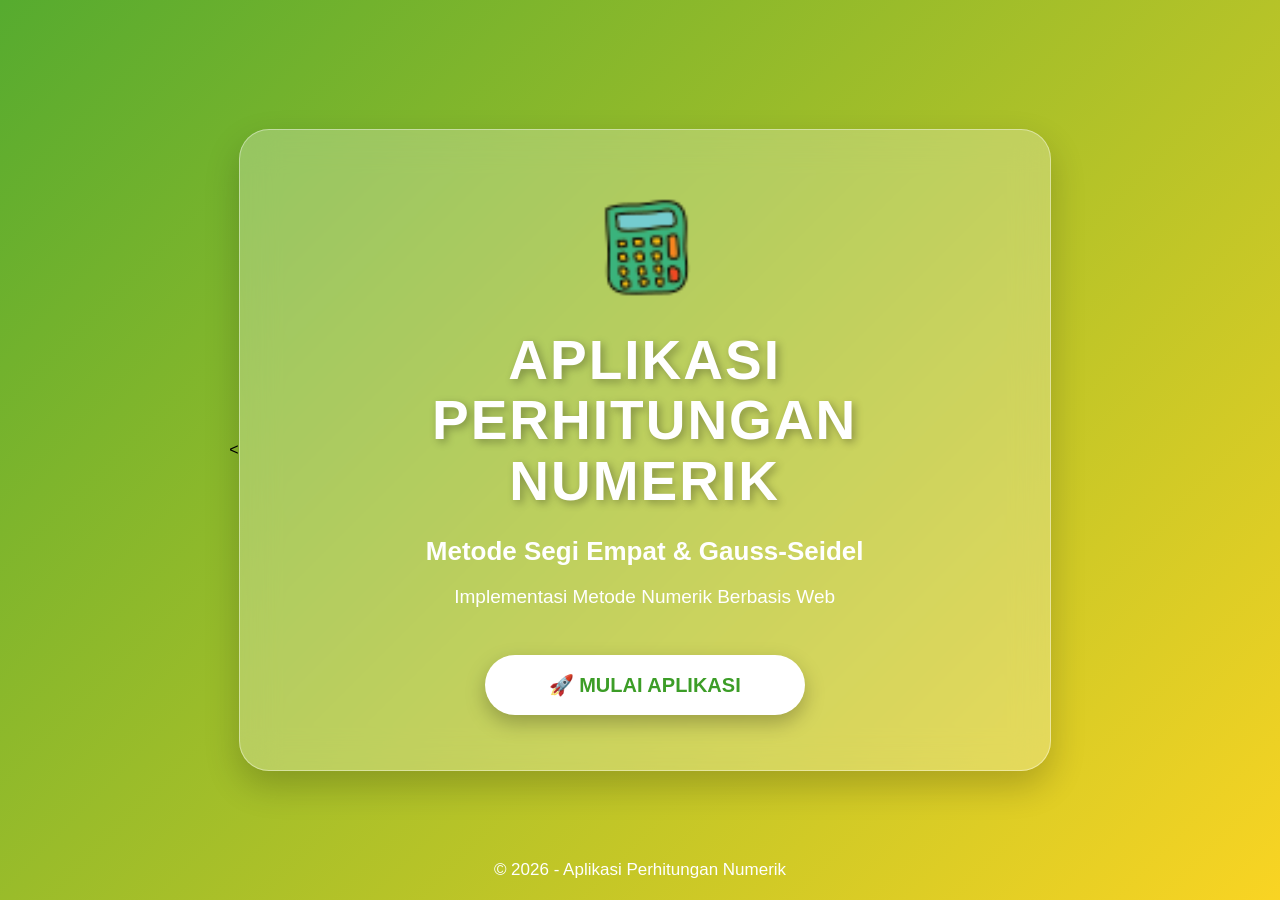
<file: index.html>
<!DOCTYPE html>
<html lang="id">

<head>

    <meta charset="UTF-8">

    <title>Aplikasi Perhitungan Numerik</title>

    <link rel="icon" href="icon.png">

    <link rel="stylesheet" href="style.css">

</head>

<body class="home-body">

<<div class="glass">

    <img src="icon.png" class="logo" alt="Logo">

    <h1>APLIKASI<br>PERHITUNGAN NUMERIK</h1>

    <h2>Metode Segi Empat & Gauss-Seidel</h2>

    <p>
        Implementasi Metode Numerik Berbasis Web
    </p>

    <button onclick="location.href='login.html'">
        🚀 MULAI APLIKASI
    </button>

</div>

<footer>

© 2026 - Aplikasi Perhitungan Numerik

</footer>

</body>

</html>
</file>
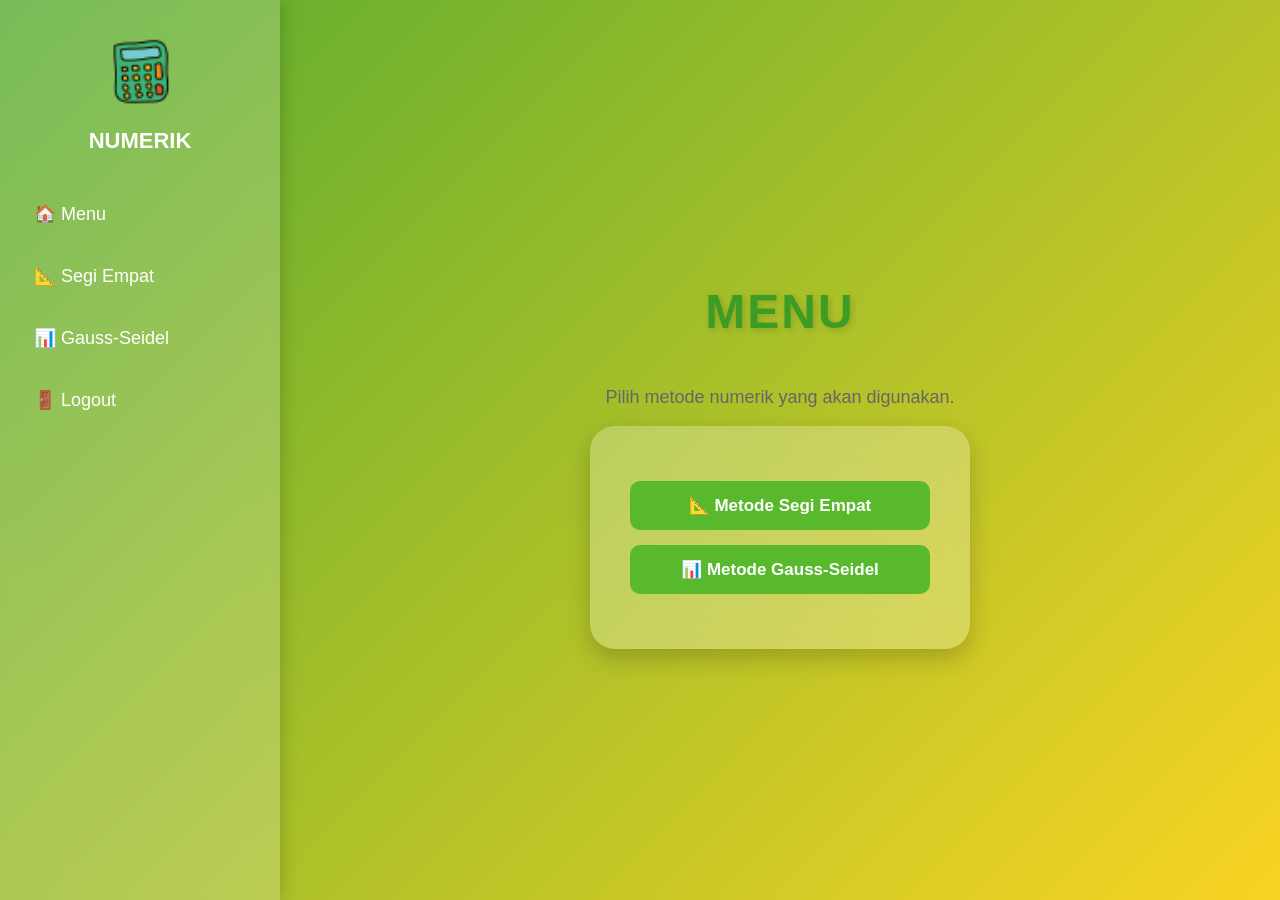
<file: dashboard.html>
<!DOCTYPE html>
<html lang="id">

<head>

    <meta charset="UTF-8">

    <title>Dashboard</title>

    <link rel="icon" href="icon.png">

    <link rel="stylesheet" href="style.css">

</head>

<body class="dashboard-body">

<div class="container">

    <div class="sidebar">

        <img src="icon.png" class="sidebar-logo">

        <h2>NUMERIK</h2>

        <a href="dashboard.html">🏠 Menu</a>

        <a href="segiempat.html">📐 Segi Empat</a>

        <a href="gauss.html">📊 Gauss-Seidel</a>

        <a href="login.html">🚪 Logout</a>

    </div>

    <div class="content">

        <h1>MENU</h1>

        <p>
            Pilih metode numerik yang akan digunakan.
        </p>

        <div class="card-menu">

            <button onclick="location.href='segiempat.html'">

                📐 Metode Segi Empat

            </button>

            <button onclick="location.href='gauss.html'">

                📊 Metode Gauss-Seidel

            </button>

        </div>

    </div>

</div>

</body>
</body>

</html>
</file>
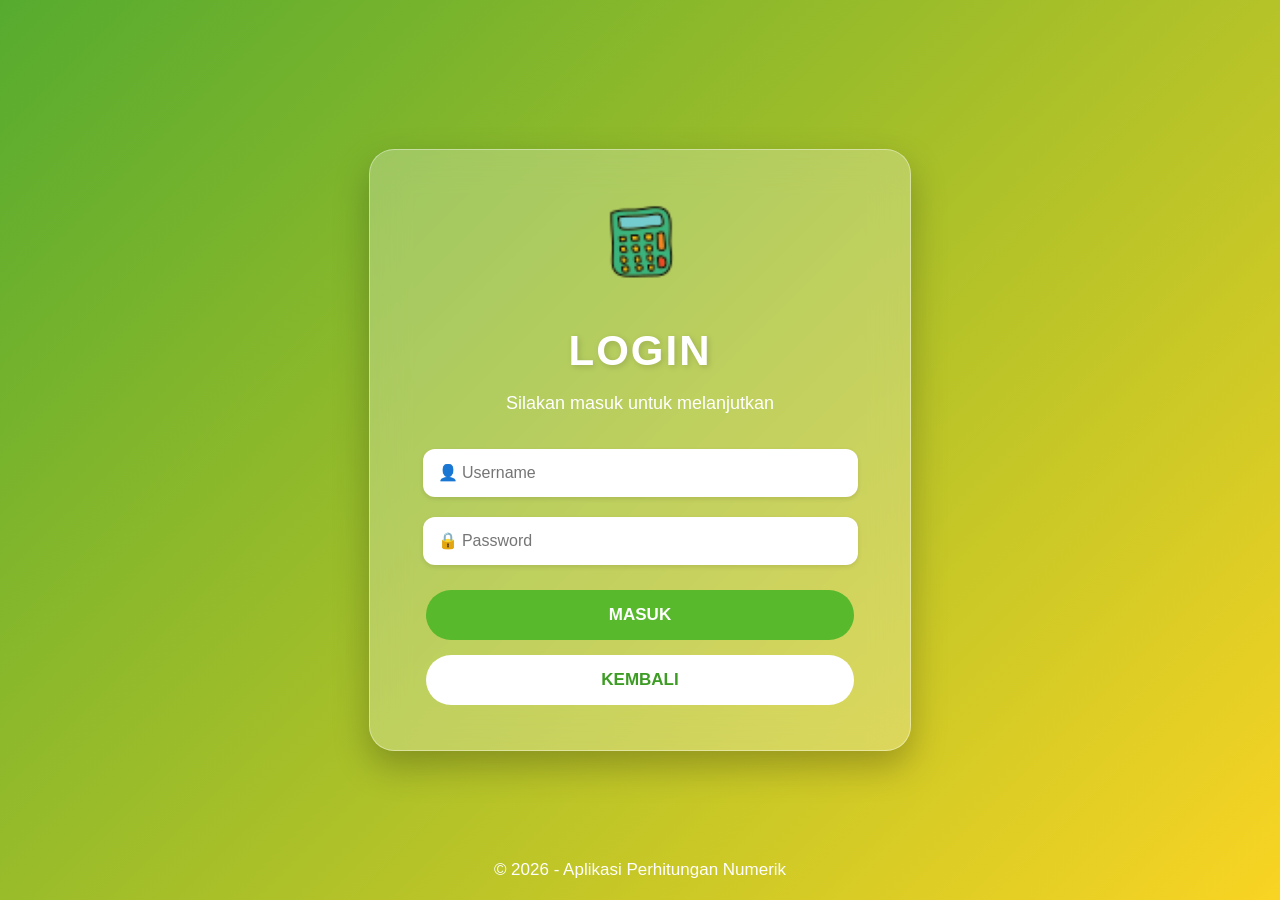
<file: login.html>
<!DOCTYPE html>
<html lang="id">

<head>

    <meta charset="UTF-8">

    <title>Login</title>

    <link rel="icon" href="icon.png">

    <link rel="stylesheet" href="style.css">

</head>

<body class="login-body">

<div class="glass-login">

    <img src="icon.png" class="logo-login">

    <h1>LOGIN</h1>

    <p>Silakan masuk untuk melanjutkan</p>

    <input
    type="text"
    id="username"
    placeholder="👤 Username">

    <input
    type="password"
    id="password"
    placeholder="🔒 Password">

    <button onclick="login()">
        MASUK
    </button>

    <button class="btn-kembali"
    onclick="window.location.href='index.html'">
        KEMBALI
    </button>

</div>

<footer>

© 2026 - Aplikasi Perhitungan Numerik

</footer>

<script src="script.js"></script>

</body>

</html>
</file>
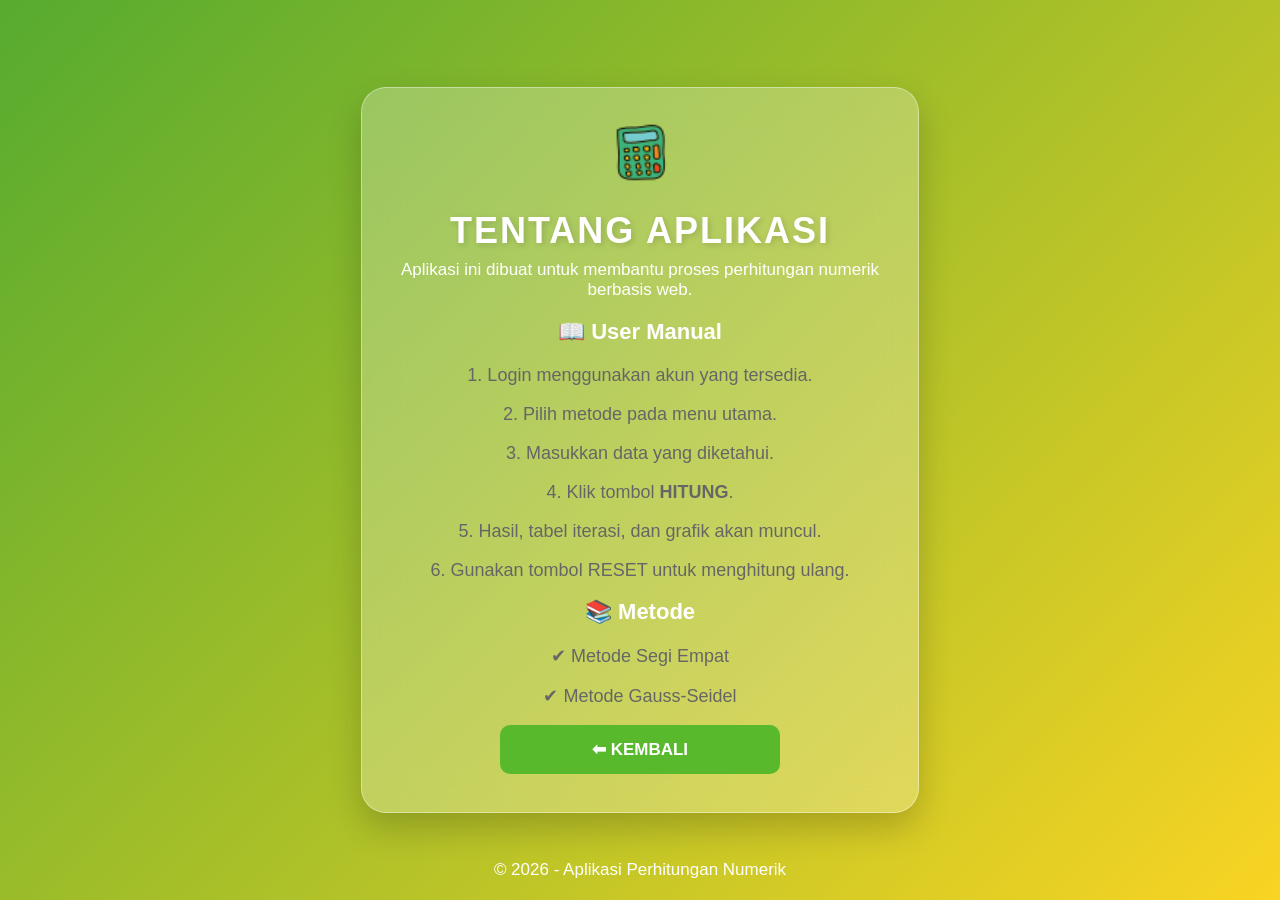
<file: tentang.html>
<!DOCTYPE html>
<html lang="id">

<head>

<meta charset="UTF-8">

<title>Tentang Aplikasi</title>

<link rel="icon" href="icon.png">

<link rel="stylesheet" href="style.css">

</head>

<body class="dashboard-body">

<div class="glass-dashboard">

<img src="icon.png" class="dashboard-logo">

<h1>TENTANG APLIKASI</h1>

<p class="dashboard-text">

Aplikasi ini dibuat untuk membantu proses
perhitungan numerik berbasis web.

</p>

<div class="manual">

<h2>📖 User Manual</h2>

<p>

1. Login menggunakan akun yang tersedia.

</p>

<p>

2. Pilih metode pada menu utama.

</p>

<p>

3. Masukkan data yang diketahui.

</p>

<p>

4. Klik tombol <b>HITUNG</b>.

</p>

<p>

5. Hasil, tabel iterasi, dan grafik akan muncul.

</p>

<p>

6. Gunakan tombol RESET untuk menghitung ulang.

</p>

</div>

<div class="manual">

<h2>📚 Metode</h2>

<p>✔ Metode Segi Empat</p>

<p>✔ Metode Gauss-Seidel</p>

</div>

<button onclick="location.href='dashboard.html'">

⬅ KEMBALI

</button>

</div>

<footer>

© 2026 - Aplikasi Perhitungan Numerik

</footer>

</body>

</html>
</file>
<file: style.css>
/* =========================
   ANIMASI
========================= */

.home-box,
.login-box,
.dashboard-box{

    animation: muncul 1s;

}

@keyframes muncul{

    from{

        opacity:0;
        transform:translateY(50px);

    }

    to{

        opacity:1;
        transform:translateY(0);

    }

}

/* =========================
   BODY
========================= */

body{

    margin:0;
    font-family:Arial, Helvetica, sans-serif;

}

/* =========================
   BACKGROUND
========================= */

.home-body,
.login-body,
.dashboard-body{

    display:flex;
    justify-content:center;
    align-items:center;
    height:100vh;

    background:linear-gradient(
        135deg,
        #56ab2f,
        #f9d423
    );

}

/* =========================
   BOX
========================= */

.home-box,
.login-box,
.dashboard-box{

    width:700px;

    padding:60px;

    background:white;

    border-radius:25px;

    text-align:center;

    box-shadow:0 12px 30px rgba(0,0,0,0.2);

}

/* =========================
   JUDUL
========================= */

h1{

    color:#3d9c24;

    font-size:48px;

    font-weight:900;

    letter-spacing:2px;

    text-transform:uppercase;

    text-shadow:2px 2px 6px rgba(0,0,0,0.15);

    margin-bottom:30px;

}

h2{

    color:#444;

    font-size:22px;

    margin-bottom:15px;

}

p{

    color:#666;

    font-size:18px;

}

/* =========================
   INPUT
========================= */

input{

    width:280px;

    padding:12px;

    margin:10px 0;

    border:1px solid #ccc;

    border-radius:10px;

    font-size:16px;

    box-shadow:0 2px 5px rgba(0,0,0,0.1);

}

/* =========================
   BUTTON
========================= */

button{

    width:280px;

    padding:14px;

    margin-top:12px;

    border:none;

    border-radius:10px;

    background:#58b92d;

    color:white;

    font-size:17px;

    font-weight:bold;

    cursor:pointer;

    transition:0.3s;

}

button:hover{

    background:#3d9c24;

    transform:translateY(-3px);

    box-shadow:0 8px 15px rgba(0,0,0,.2);

}

/* =========================
   FOOTER
========================= */

footer{

    position:fixed;

    bottom:15px;

    width:100%;

    text-align:center;

    color:#555;

    font-size:15px;

}

/* =========================
   DASHBOARD
========================= */

.dashboard-box p{

    margin:8px 0;

}

hr{

    margin:20px 0;

    border:1px solid #ddd;

}

footer{

    position:fixed;

    bottom:10px;

    width:100%;

    text-align:center;

    color:#555;

    font-size:14px;

}

.dashboard-box p{

    font-size:18px;

}

.dashboard-box h2{

    color:#3c9120;

}

.logo{

    font-size:70px;

    text-align:center;

    margin-bottom:20px;

    display:block;

    animation:putar 2s infinite alternate;

}

@keyframes putar{

    from{

        transform:scale(1);

    }

    to{

        transform:scale(1.1);

    }

}

.info-card{

    background:#f4f4f4;

    padding:15px;

    border-radius:15px;

    margin:15px auto;

    width:250px;

    box-shadow:0 3px 10px rgba(0,0,0,.1);

}

.info-card h3{

    margin:0;

    color:#666;

}

.info-card h2{

    margin-top:8px;

    color:#3d9c24;

}

.info-card{

    transition:.3s;

}

.info-card:hover{

    transform:scale(1.05);

}

/*=============================
        HALAMAN AWAL MODERN
==============================*/

.home-body{

    margin:0;

    font-family:Segoe UI,Arial,sans-serif;

    display:flex;

    justify-content:center;

    align-items:center;

    height:100vh;

    background:
    linear-gradient(135deg,#56ab2f,#f9d423);

    overflow:hidden;

}

/* Glass */

.glass{

    width:700px;

    padding:55px;

    text-align:center;

    border-radius:30px;

    background:rgba(255,255,255,.25);

    backdrop-filter:blur(18px);

    border:1px solid rgba(255,255,255,.4);

    box-shadow:
    0 15px 35px rgba(0,0,0,.2);

    animation:muncul 1s;

}

/* Logo */

.logo{

    width:120px;

    height:120px;

    display:block;

    margin:0 auto 25px auto;

    object-fit:contain;

}

.logo:hover{

    transform:rotate(10deg) scale(1.08);

}

/* Judul */

.glass h1{

    color:white;

    font-size:55px;

    font-weight:900;

    margin:10px 0;

    line-height:1.1;

    text-shadow:
    3px 3px 8px rgba(0,0,0,.3);

}

/* Sub Judul */

.glass h2{

    color:white;

    margin-top:25px;

    font-size:26px;

}

/* Deskripsi */

.glass p{

    color:white;

    font-size:19px;

    margin-bottom:35px;

}

/* Tombol */

.glass button{

    width:320px;

    height:60px;

    border:none;

    border-radius:50px;

    background:white;

    color:#3c9d27;

    font-size:20px;

    font-weight:bold;

    cursor:pointer;

    transition:.3s;

    box-shadow:
    0 8px 20px rgba(0,0,0,.25);

}

.glass button:hover{

    transform:translateY(-5px);

    background:#3d9c24;

    color:white;

}

/* Footer */

footer{

    position:fixed;

    bottom:20px;

    width:100%;

    text-align:center;

    color:white;

    font-size:17px;

}

/*=============================
        LOGIN MODERN
==============================*/

.login-body{

    margin:0;

    display:flex;

    justify-content:center;

    align-items:center;

    height:100vh;

    background:linear-gradient(135deg,#56ab2f,#f9d423);

}

.glass-login{

    width:450px;

    padding:45px;

    text-align:center;

    border-radius:25px;

    background:rgba(255,255,255,.25);

    backdrop-filter:blur(18px);

    border:1px solid rgba(255,255,255,.4);

    box-shadow:0 15px 35px rgba(0,0,0,.25);

    animation:muncul 1s;

}

.logo-login{

    width:90px;

    margin-bottom:10px;

}

.glass-login h1{

    color:white;

    font-size:42px;

    margin-bottom:10px;

}

.glass-login p{

    color:white;

    margin-bottom:25px;

}

.glass-login input{

    width:90%;

    padding:15px;

    margin:10px 0;

    border:none;

    border-radius:12px;

    font-size:16px;

    outline:none;

}

.glass-login button{

    width:95%;

    padding:15px;

    margin-top:15px;

    border:none;

    border-radius:40px;

    font-size:17px;

    font-weight:bold;

    cursor:pointer;

    transition:.3s;

}

.glass-login button:hover{

    transform:translateY(-3px);

}

.btn-kembali{

    background:white;

    color:#3d9c24;

}

.btn-kembali:hover{

    background:#eeeeee;

}

/* ===========================
      DASHBOARD MODERN
=========================== */

.dashboard-body{

    margin:0;

    display:flex;

    justify-content:center;

    align-items:center;

    height:100vh;

    background:linear-gradient(135deg,#56ab2f,#f9d423);

}

.glass-dashboard{

    width:500px;

    padding:28px;

    text-align:center;

    background:rgba(255,255,255,.25);

    backdrop-filter:blur(18px);

    border-radius:25px;

    border:1px solid rgba(255,255,255,.4);

    box-shadow:0 15px 35px rgba(0,0,0,.2);

}

.dashboard-logo{

    width:70px;

    display:block;

    margin:0 auto 8px auto;

}

.glass-dashboard h1{

    font-size:36px;

    margin-bottom:8px;

    color:white;

}

.dashboard-text{

    color:white;

    font-size:17px;

    margin:5px 0 18px;

}

.info-dashboard{

    display:flex;

    justify-content:center;

    gap:12px;

    margin-bottom:18px;

}

.card-info{

    width:145px;

    padding:12px;

    border-radius:15px;

}
.card-info h3{

    margin:0;

    color:#666;

    font-size:17px;

}

.card-info span{

    display:block;

    margin-top:10px;

    color:#3d9c24;

    font-size:30px;

    font-weight:bold;

}

.glass-dashboard h2{

    color:white;

    margin-bottom:20px;

}

.glass-dashboard button{

    width:280px;

    padding:14px;

    margin:10px auto;

    display:block;

}
.glass-dashboard button:hover{

    transform:translateY(-3px);

    background:#3d9c24;

    color:white;

}

.logout{

    margin-top:20px !important;

    background:#ff4d4d !important;

    color:white !important;

}

.logout:hover{

    background:#d63031 !important;

}
/* ==========================
     HALAMAN METODE
========================== */

.metode-body{

    margin:0;

    display:flex;

    justify-content:center;

    align-items:center;

    min-height:100vh;

    background:linear-gradient(135deg,#56ab2f,#f9d423);

    padding:30px 0;

}

.glass-metode{

    width:700px;

    background:rgba(255,255,255,.25);

    backdrop-filter:blur(18px);

    border-radius:25px;

    padding:35px;

    text-align:center;

    box-shadow:0 15px 35px rgba(0,0,0,.2);

}

.metode-logo{

    width:80px;

    margin-bottom:10px;

}

.glass-metode h1{

    color:white;

    font-size:36px;

}

.glass-metode p{

    color:white;

}

.glass-metode input{

    width:90%;

    padding:14px;

    margin:10px 0;

    border:none;

    border-radius:12px;

    font-size:16px;

}

.glass-metode button{

    width:220px;

    padding:14px;

    margin:8px;

    border:none;

    border-radius:40px;

    background:white;

    color:#3d9c24;

    font-size:16px;

    font-weight:bold;

    cursor:pointer;

    transition:.3s;

}

.glass-metode button:hover{

    background:#3d9c24;

    color:white;

    transform:translateY(-3px);

}

.hasil-card{

    margin-top:30px;

    padding:20px;

    background:white;

    border-radius:18px;

    color:#333;

}
.glass-metode input{

    width:130px;

    margin:6px;

}

.hasil-card{

    margin-top:25px;

}

canvas{

    margin-top:20px;

    background:white;

    border-radius:15px;

    padding:10px;

}
.petunjuk{

    background:white;

    padding:15px;

    border-radius:12px;

    margin:20px 0;

    color:#444;

    font-size:15px;

}
/* ===========================
        HASIL PERHITUNGAN
=========================== */

.hasil-card{

    margin-top:25px;

    background:white;

    border-radius:20px;

    padding:20px;

    box-shadow:0 8px 20px rgba(0,0,0,.15);

}

.hasil-card h3{

    margin-top:0;

    color:#3d9c24;

}

.hasil-card p{

    color:#222;

    font-size:18px;

    font-weight:bold;

}
table{

    width:100%;

    margin-top:20px;

    border-collapse:collapse;

    background:white;

    border-radius:15px;

    overflow:hidden;

}

table th{

    background:#3d9c24;

    color:white;

    padding:12px;

}

table td{

    padding:10px;

    text-align:center;

    border:1px solid #ddd;

}

table tr:nth-child(even){

    background:#f4f4f4;

}
canvas{

    width:100% !important;

    max-height:350px;

    margin-top:25px;

    background:white;

    border-radius:20px;

    padding:15px;

    box-shadow:0 5px 15px rgba(0,0,0,.15);

}
.rumus{

    margin-top:25px;

    background:white;

    padding:20px;

    border-radius:15px;

    text-align:left;

    color:#333;

    line-height:1.8;

    box-shadow:0 5px 15px rgba(0,0,0,.15);

}
/*==================================
      PANEL INFORMASI
==================================*/

.info-metode{

    margin:25px 0;

    background:white;

    border-radius:18px;

    padding:20px;

    text-align:left;

    box-shadow:0 5px 15px rgba(0,0,0,.15);

}

.info-metode h3{

    color:#3d9c24;

    margin-top:0;

}

.info-metode p{

    color:#444;

    line-height:1.8;

}

/*=========================
      TABEL INFO
=========================*/

.info-table{

    width:100%;

    margin-top:15px;

    border-collapse:collapse;

}

.info-table th{

    background:#3d9c24;

    color:white;

    padding:10px;

}

.info-table td{

    padding:10px;

    border:1px solid #ddd;

}

.info-table tr:nth-child(even){

    background:#f8f8f8;

}
/*==========================
        SIDEBAR
===========================*/

.container{

    display:flex;

    width:100%;

    height:100vh;

}

.sidebar{

    width:240px;

    background:rgba(255,255,255,.2);

    backdrop-filter:blur(15px);

    padding:30px 20px;

    box-shadow:4px 0 15px rgba(0,0,0,.15);

}

.sidebar-logo{

    width:80px;

    display:block;

    margin:auto;

}

.sidebar h2{

    text-align:center;

    color:white;

    margin-bottom:35px;

}

.sidebar a{

    display:block;

    text-decoration:none;

    color:white;

    font-size:18px;

    padding:14px;

    border-radius:12px;

    margin-bottom:12px;

    transition:.3s;

}

.sidebar a:hover{

    background:white;

    color:#3d9c24;

}

.content{

    flex:1;

    display:flex;

    justify-content:center;

    align-items:center;

    flex-direction:column;

}
.card-menu{

    background:rgba(255,255,255,.25);

    backdrop-filter:blur(18px);

    padding:40px;

    border-radius:25px;

    box-shadow:0 10px 25px rgba(0,0,0,.2);

}

.card-menu button{

    display:block;

    width:300px;

    margin:15px auto;

}
/*=================================
         MATRIX TABLE
=================================*/

.matrix-table{

    width:100%;

    margin:20px auto;

    border-collapse:collapse;

    background:white;

    border-radius:15px;

    overflow:hidden;

    box-shadow:0 5px 15px rgba(0,0,0,.15);

}

.matrix-table th{

    background:#3d9c24;

    color:white;

    padding:15px;

    font-size:18px;

}

.matrix-table td{

    padding:12px;

    border:1px solid #ddd;

    text-align:center;

}

.matrix-table input{

    width:75px;

    padding:10px;

    text-align:center;

    margin:0;

    border-radius:8px;

    border:1px solid #ccc;

}
.info-table th:first-child,
.info-table td:first-child{

    width:25%;

    text-align:center;

}

.info-table th:last-child,
.info-table td:last-child{

    width:75%;

    text-align:left;

}

#langkahSegi{

    margin-top:20px;

    background:white;

    padding:20px;

    border-radius:15px;

    color:black;

    text-align:left;

    line-height:2;

    box-shadow:
    0 5px 15px rgba(0,0,0,.2);

}

#langkahGauss{

    margin-top:20px;

}

#langkahGauss .langkah{

    background:white;

    padding:20px;

    border-radius:15px;

    margin-bottom:20px;

    color:black;

    text-align:left;

    line-height:2;

    box-shadow:
    0 5px 15px rgba(0,0,0,0.2);

}
</file>
